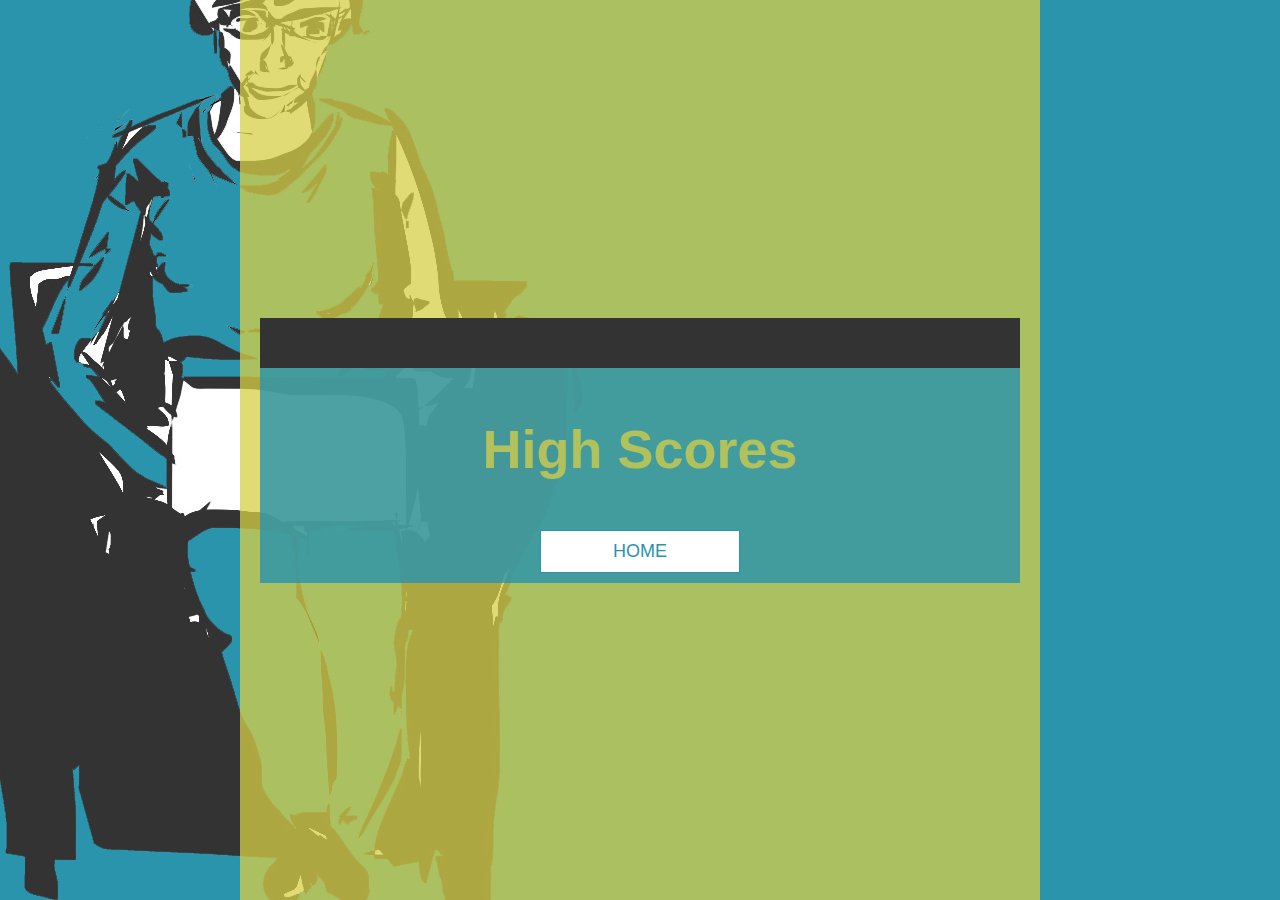
<file: highscores.html>
<!DOCTYPE html>
<html lang="en">
<head>
    <meta charset="UTF-8">
    <meta name="viewport" content="width=device-width, initial-scale=1.0">
    <script src="assets/highscores.js" defer></script>
    <link rel="stylesheet" href="assets/css/style.css">
    <link rel="stylesheet" href="assets/css/highscores.css">
    <title>Quick Quiz</title>
</head>
<body>
    <div class="container">
        <div id="highsScores" class="flex-center flex-column">
            <h1 id="finalScore">High Scores</h1>
            <ul id="highScoresList"></ul>
            <a href="/" class="btn">HOME</a>
        </div>
    </div>
</body>
</html>
</file>
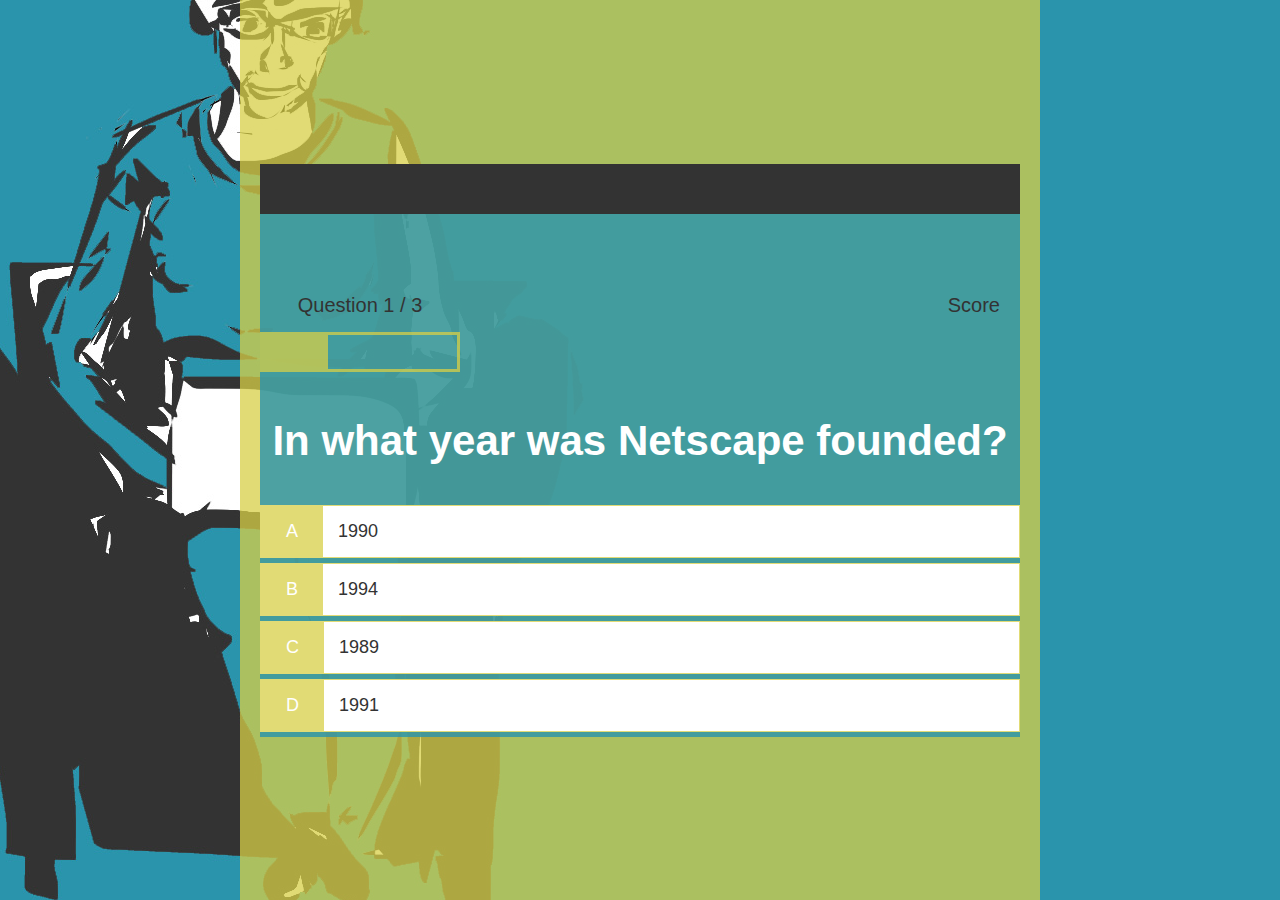
<file: quiz.html>
<!DOCTYPE html>
<html lang="en">
    <head>
        <meta charset="UTF-8">
        <meta name="viewport" content="width=device-width, initial-scale=1.0">
        <link rel="stylesheet" href="assets/css/style.css">
        <link rel="stylesheet" href="assets/css/quizstyle.css">
        <script src="assets/quiz.js" defer></script>
        <title>Quick Quiz Play</title>
    </head>
    <body>
        <div class="container">
            <div id="quiz" class="justify-center flex-column">
                <div class="timer-container">
                    <h4 class="time"></h4>
                    <div id="main"></div>
                </div>
                <div id="hud">
                    <div id="hud-item">
                        <p id="progress-text" class="hud-prefix">
                        </p>
                        <div id="progress-bar">
                            <div id="progress-bar-full"></div>
                        </div>
                    </div>
                    <div id="hud-item" class="hud-item-score">
                        <p class="hud-prefix">
                            Score
                        </p>
                        <h1 class="hud-main-text" placeholder="0" id="score"> 
                            
                        </h1>
                    </div>
                </div>
                <h2 id="question">What is the answer to this question?</h2>
                <div class="choice-container">
                    <p class="choice-letter">A</p>
                    <p class="choice-text" data-number="1">Choice 1</p>
                </div>
                <div class="choice-container">
                    <p class="choice-letter">B</p>
                    <p class="choice-text" data-number="2">Choice 2</p>
                </div>
                <div class="choice-container">
                    <p class="choice-letter">C</p>
                    <p class="choice-text" data-number="3">Choice 3</p>
                </div>
                <div class="choice-container">
                    <p class="choice-letter">D</p>
                    <p class="choice-text" data-number="4">Choice 4</p>
                </div>
            </div>
        </div>
            
    </body>
</html>
</file>
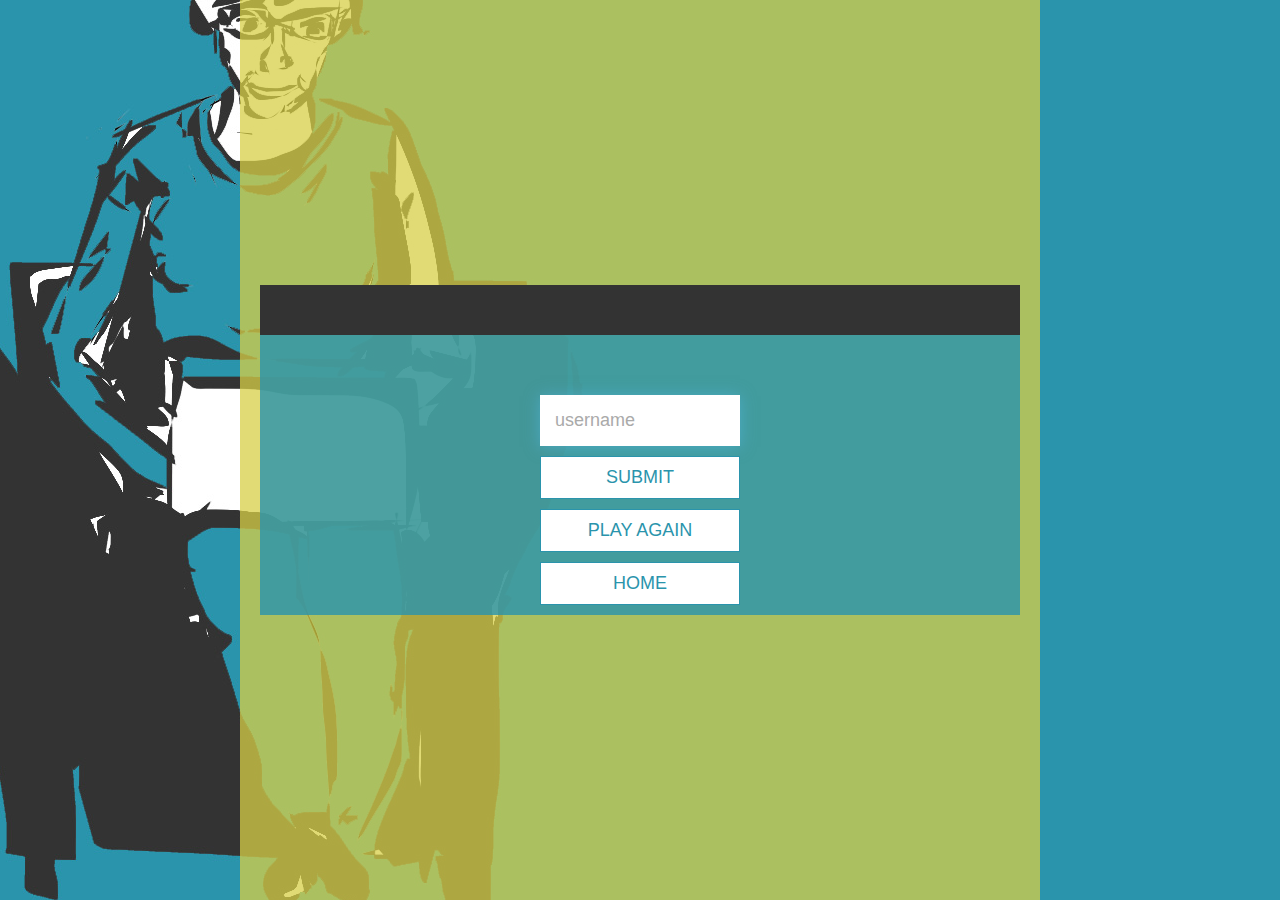
<file: assets/html/end.html>
<!DOCTYPE html>
<html lang="en">

<head>
    <meta charset="UTF-8">
    <meta name="viewport" content="width=device-width, initial-scale=1.0">
    <link rel="stylesheet" href="../../assets/css/style.css">
    <link rel="stylesheet" href="../html/assets/css/endstyle.css">
    <script src="assets/end.js" defer></script>
    <title>Well What'd Ya Know?! - The Internet Quiz</title>
</head>

<body>
    <div class="container">
        <div id="end" class="flex-center flex-column">
            <h1 id="finalScore"></h1>
            <form>
                <input type="text" name="username" id="username" placeholder="username" />
                <button type="submit" class="btn" id="saveScoreBtn" onclick="saveHighScore(event)" disabled>
                        SUBMIT
                    </button>
            </form>
            <a class="btn" href="../html/quiz.html">PLAY AGAIN</a>
            <a class="btn" href="../../index.html">HOME</a>
        </div>
    </div>
</body>

</html>
</file>
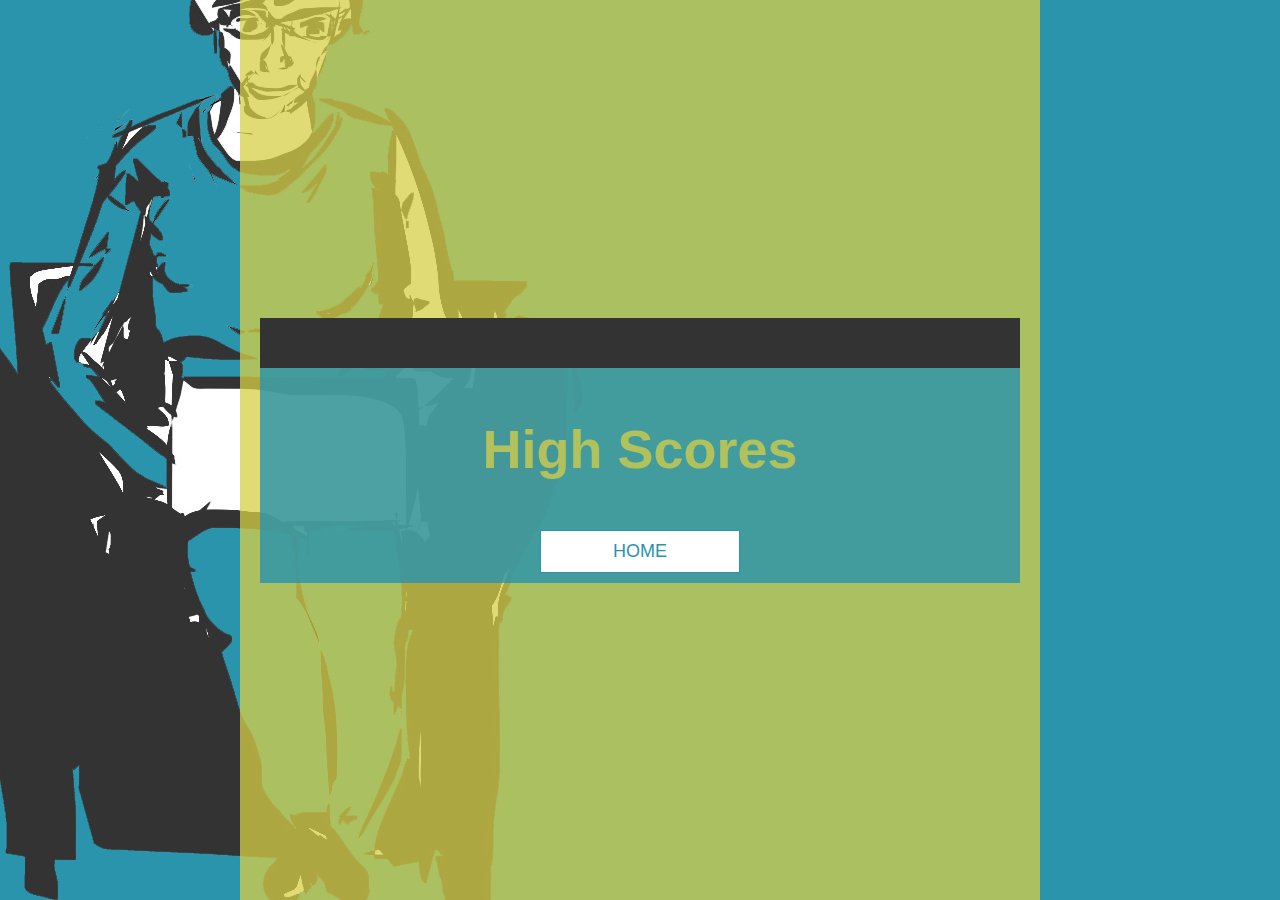
<file: assets/html/highscores.html>
<!DOCTYPE html>
<html lang="en">

<head>
    <meta charset="UTF-8">
    <meta name="viewport" content="width=device-width, initial-scale=1.0">
    <script src="assets/highscores.js" defer></script>
    <link rel="stylesheet" href="../css/style.css">
    <link rel="stylesheet" href="../html/assets/css/highscores.css">
    <title>Quick Quiz</title>
</head>

<body>
    <div class="container">
        <div id="highsScores" class="flex-center flex-column">
            <h1 id="finalScore">High Scores</h1>
            <ul id="highScoresList"></ul>
            <a href="../../index.html" class="btn">HOME</a>
        </div>
    </div>
</body>

</html>
</file>
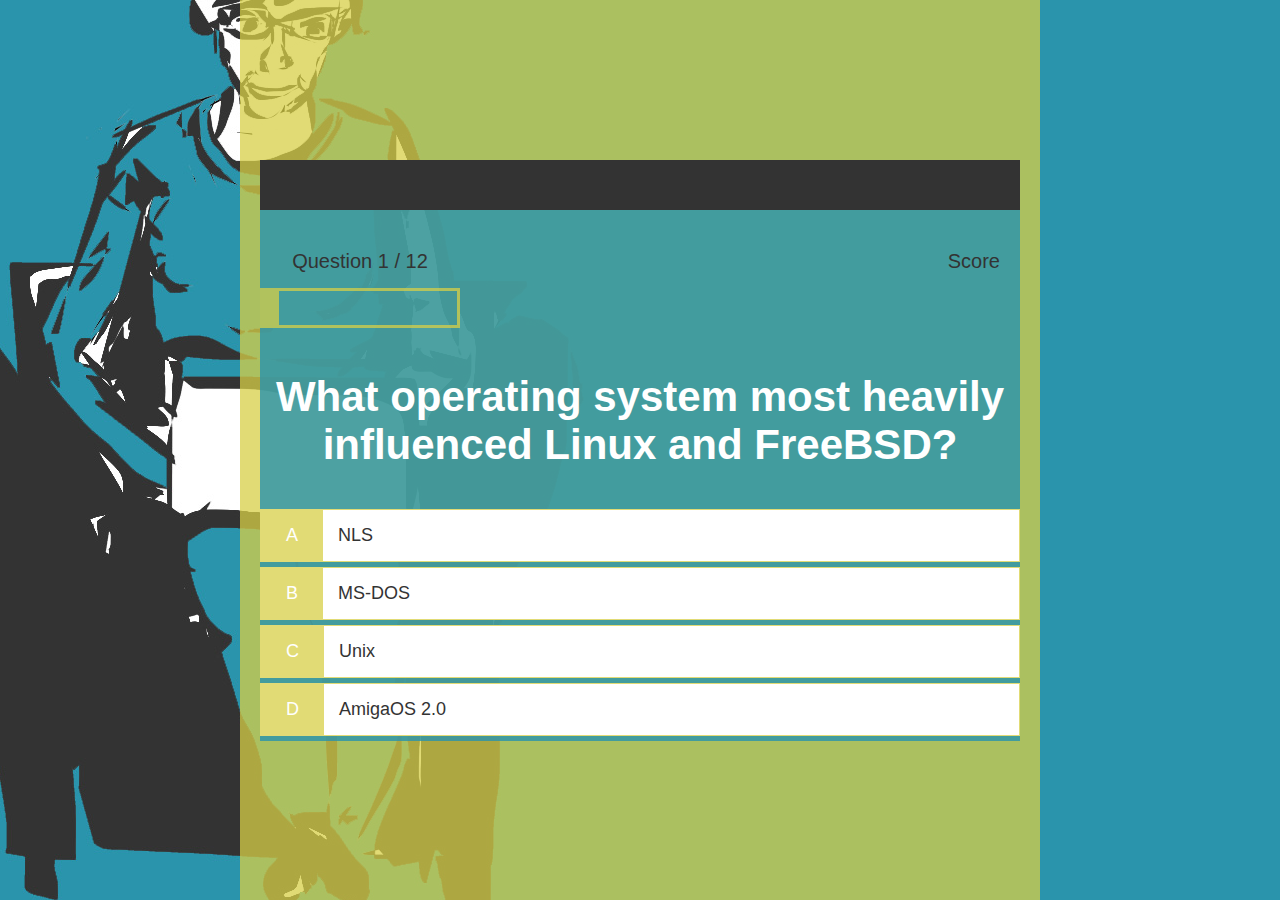
<file: assets/html/quiz.html>
<!DOCTYPE html>
<html lang="en">
    <head>
        <meta charset="UTF-8">
        <meta name="viewport" content="width=device-width, initial-scale=1.0">
        <link rel="stylesheet" href="../../assets/css/style.css">
        <link rel="stylesheet" href="../html/assets/css/quizstyle.css">
        <script src="../html/assets/quiz.js" defer></script>
        <title>Well What'd Ya Know?! - The Internet Quiz</title>
    </head>
    <body>
        <div class="container">
            <div id="quiz" class="justify-center flex-column">
                <div class="timer-container">
                    <h4 class="time"></h4>
                    <div id="main"></div>
                </div>
                <div id="hud">
                    <div id="hud-item">
                        <p id="progress-text" class="hud-prefix">
                        </p>
                        <div id="progress-bar">
                            <div id="progress-bar-full"></div>
                        </div>
                    </div>
                    <div id="hud-item" class="hud-item-score">
                        <p class="hud-prefix">
                            Score
                        </p>
                        <h1 class="hud-main-text" placeholder="0" id="score"> 
                            
                        </h1>
                    </div>
                </div>
                <h2 id="question">What is the answer to this question?</h2>
                <div class="choice-container">
                    <p class="choice-letter">A</p>
                    <p class="choice-text" data-number="1">Choice 1</p>
                </div>
                <div class="choice-container">
                    <p class="choice-letter">B</p>
                    <p class="choice-text" data-number="2">Choice 2</p>
                </div>
                <div class="choice-container">
                    <p class="choice-letter">C</p>
                    <p class="choice-text" data-number="3">Choice 3</p>
                </div>
                <div class="choice-container">
                    <p class="choice-letter">D</p>
                    <p class="choice-text" data-number="4">Choice 4</p>
                </div>
            </div>
        </div>
            
    </body>
</html>
</file>
<file: assets/css/style.css>
:root {
    background-color: #2a94ac;
    font-size: 62.5%;
    /*Sets default font size to eq. 10px meaning rem like 4.2 = 42 px*/
}

* {
    box-sizing: border-box;
    font-family: Impact, Haettenschweiler, 'Arial Narrow Bold', sans-serif;
    margin: 0;
    padding: 0;
    color: #333;
}

h1,
h2,
h3,
h4 {
    margin-bottom: 1rem;
    text-align: center;
}

h1 {
    font-size: 5.4rem;
    color: rgba(215, 207, 71, 0.75);
    padding: 5rem 2rem 0 2rem;
}

h1>span {
    font-size: 2.4rem;
    font-weight: 500;
}

h2 {
    font-size: 3rem;
    margin: 2rem 0 2rem 0;
    font-weight: 700;
    color: white;
    font-family: 'arial narrow', Arial, sans-serif;
    padding: 0 1rem;
}

h3 {
    font-size: 2.8rem;
    font-weight: 500;
}


/*Utilities*/

.container {
    width: 100vw;
    height: 100vh;
    display: flex;
    justify-content: center;
    align-items: center;
    max-width: 80rem;
    /*combined w margin keeps thing centered on page on larger screens!*/
    margin: 0 auto;
    padding: 0;
    background-color: rgba(215, 207, 71, 0.75);
}

.container>* {
    /*children of container*/
    width: 100%;
    background-color: rgba(42, 148, 172, 0.81);
    border-left: 1rem solid rgba(215, 207, 71, 0.75);
    border-right: 1rem solid rgba(215, 207, 71, 0.75);
    border-top: 5rem solid #333;
}

.flex-column {
    display: flex;
    flex-direction: column;
}

.flex-center {
    justify-content: center;
    align-items: center;
}

.justify-center {
    justify-content: center;
}

.text-center {
    text-align: center;
}

.hidden {
    display: none;
}


/*Buttons*/

.btn {
    font-size: 1.8rem;
    padding: 1rem 0;
    width: 20rem;
    text-align: center;
    border: 0.1rem solid #2a94ac;
    margin-bottom: 1rem;
    text-decoration: none;
    color: #2a94ac;
    background-color: white;
}

.btn:hover {
    cursor: pointer;
    box-shadow: 0 0.4rem 1.4rem 0 rgb(86, 185, 235, 0.5);
    transform: translateY(-0.1rem);
    transition: transform 150ms;
}

.btn[disabled]:hover {
    cursor: not-allowed;
    box-shadow: none;
    transform: none;
}

@media(min-width: 43rem) {
    h2 {
        font-size: 4rem;
        margin: 3rem 0 3rem 0;
    }
}

@media(min-width: 62rem) {
    .container>* {
        border-right: none;
        border-left: none;
    }
     :root {
        background-color: #2a94ac;
        background-image: url(../html/assets/css/images/computerwomanbluelightblack.jpg);
        background-position-x: -9rem;
        background-position-y: -9rem;
        background-repeat: no-repeat;
    }
    .container {
        padding: 2rem;
    }
    h2 {
        font-size: 4.2rem;
        margin: 4rem 0 4rem 0;
    }
}
</file>
<file: assets/css/highscores.css>
#highScoresList {
    list-style: none;
    padding-left: 0;
    margin-bottom: 4rem;
}

.high-score {
    font-size: 2.8rem;
    margin-bottom: 0.5rem;
    color: white;
}

.high-score:hover {
    transform: scale(1.025);
}
</file>
<file: assets/css/quizstyle.css>
.choice-container {
    display: flex;
    margin-bottom: 0.5rem;
    width: 100%;
    font-size: 1.8rem;
    border: 0.1rem solid rgba(215, 207, 71, 0.75);
    background-color: white;
}

.choice-container:hover {

    cursor: pointer;
    box-shadow: 0 0.4rem 1.4rem 0 rgb(86, 185, 235, 0.5);
    transform: translateY(-0.1rem);
    transition: transform 150ms;
}

.choice-letter {
    padding: 1.5rem 2.5rem;
    background-color: rgba(215, 207, 71, 0.75);
    color: white;
}

.choice-text {
    padding: 1.5rem;
    width: 100%;
}

.correct {
    background-color: rgb(179, 230, 77);
}

.incorrect {
    background-color: rgb(255, 0, 64);
}
 /*HUD*/

 .timer-container {
     width: 100%;
     display: flex;
     justify-content: center;
 }
 .time {
    display: inline-flex;
    font-size: 8rem;
    margin-top: 5rem;
    color: rgba(215, 207, 71, 0.75);
 }

#hud {
    display: flex;
    justify-content: space-between;
 }

 #hud-item {
    margin-top: 2rem;
}

.hud-item-score {
    margin-right: 2rem;
}
 .hud-prefix {
     text-align: center;
     font-size: 2rem;
 }

 .hud-main-text {
    text-align: center;
 }

 #progress-bar {
     width: 20rem;
     height: 4rem;
     border: 0.3rem solid rgba(215, 207, 71, 0.75);
     margin-top: 1.5rem;

 }

 #progress-bar-full {
     height: 3.4rem;
     background-color: rgba(215, 207, 71, 0.75);
     width: 0%;
 }
</file>
<file: assets/html/assets/css/endstyle.css>
/*FORM*/

form {
    width: 100%;
    display: flex;
    flex-direction: column;
    align-items: center;
}

input {
    margin-bottom: 1rem;
    width: 20rem;
    padding: 1.5rem;
    font-size: 1.8rem;
    border: none;
    box-shadow: 0 0.1rem 1.4rem 0 rgba(86, 185, 235, 0.5);
}

input::placeholder{
    color: #aaa;
}
</file>
<file: assets/html/assets/css/highscores.css>
#highScoresList {
    list-style: none;
    padding-left: 0;
    margin-bottom: 4rem;
}

.high-score {
    font-size: 2.8rem;
    margin-bottom: 0.5rem;
    color: white;
}

.high-score:hover {
    transform: scale(1.025);
}
</file>
<file: assets/html/assets/css/quizstyle.css>
.choice-container {
    display: flex;
    margin-bottom: 0.5rem;
    width: 100%;
    font-size: 1.8rem;
    border: 0.1rem solid rgba(215, 207, 71, 0.75);
    background-color: white;
}

.choice-container:hover {
    cursor: pointer;
    box-shadow: 0 0.4rem 1.4rem 0 rgb(86, 185, 235, 0.5);
    transform: translateY(-0.1rem);
    transition: transform 150ms;
}

.choice-letter {
    padding: 1.5rem 2.5rem;
    background-color: rgba(215, 207, 71, 0.75);
    color: white;
}

.choice-text {
    padding: 1.5rem;
    width: 100%;
}

.correct {
    background-color: rgb(179, 230, 77);
}

.incorrect {
    background-color: rgb(255, 0, 64);
}


/*HUD*/

.timer-container {
    width: 100%;
    display: flex;
    justify-content: center;
}

.time {
    display: inline-flex;
    font-size: 8rem;
    margin: 1rem 0;
    color: rgba(215, 207, 71, 0.75);
}

#hud {
    display: flex;
    justify-content: space-between;
}

#hud-item {
    margin-top: 2rem;
}

.hud-item-score {
    margin-right: 2rem;
}

.hud-prefix {
    text-align: center;
    font-size: 2rem;
}

.hud-main-text {
    text-align: center;
}

#progress-bar {
    width: 20rem;
    height: 4rem;
    border: 0.3rem solid rgba(215, 207, 71, 0.75);
    margin-top: 1.5rem;
}

#progress-bar-full {
    height: 3.4rem;
    background-color: rgba(215, 207, 71, 0.75);
    width: 0%;
}
</file>
